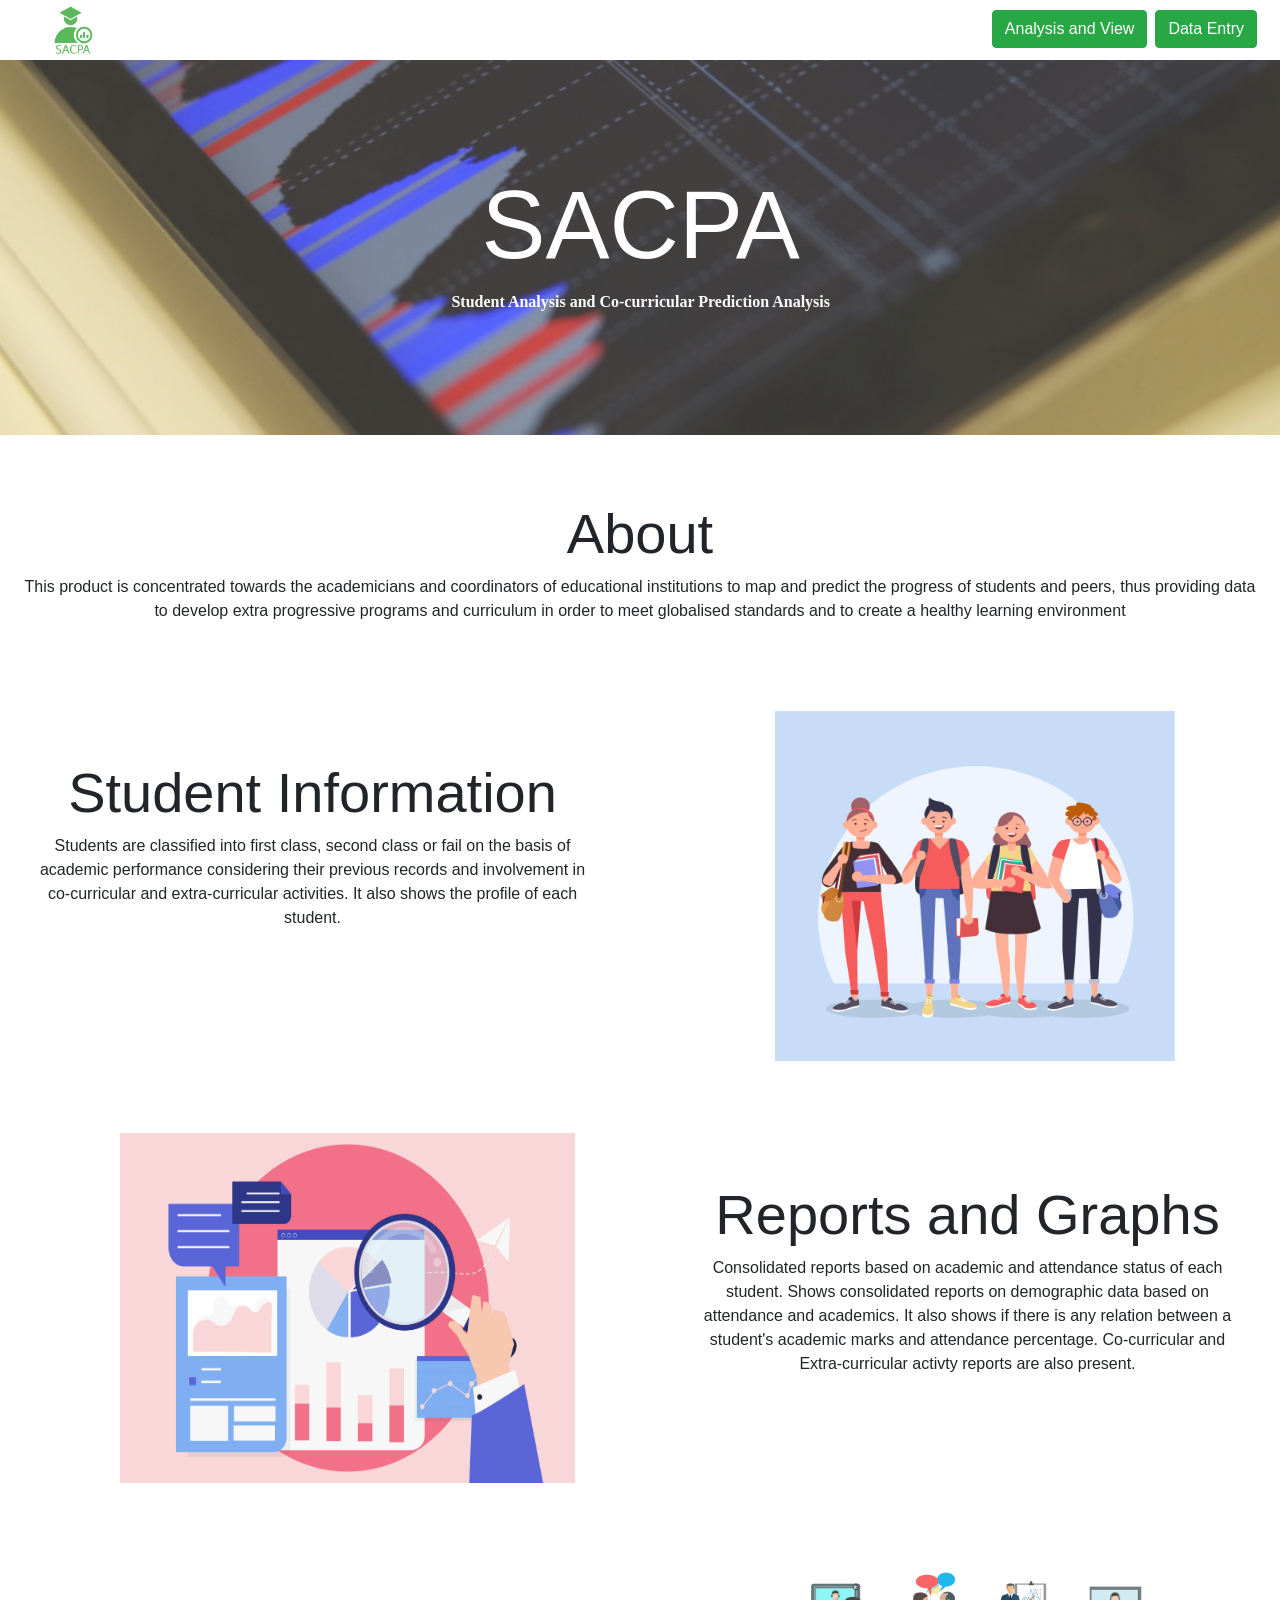
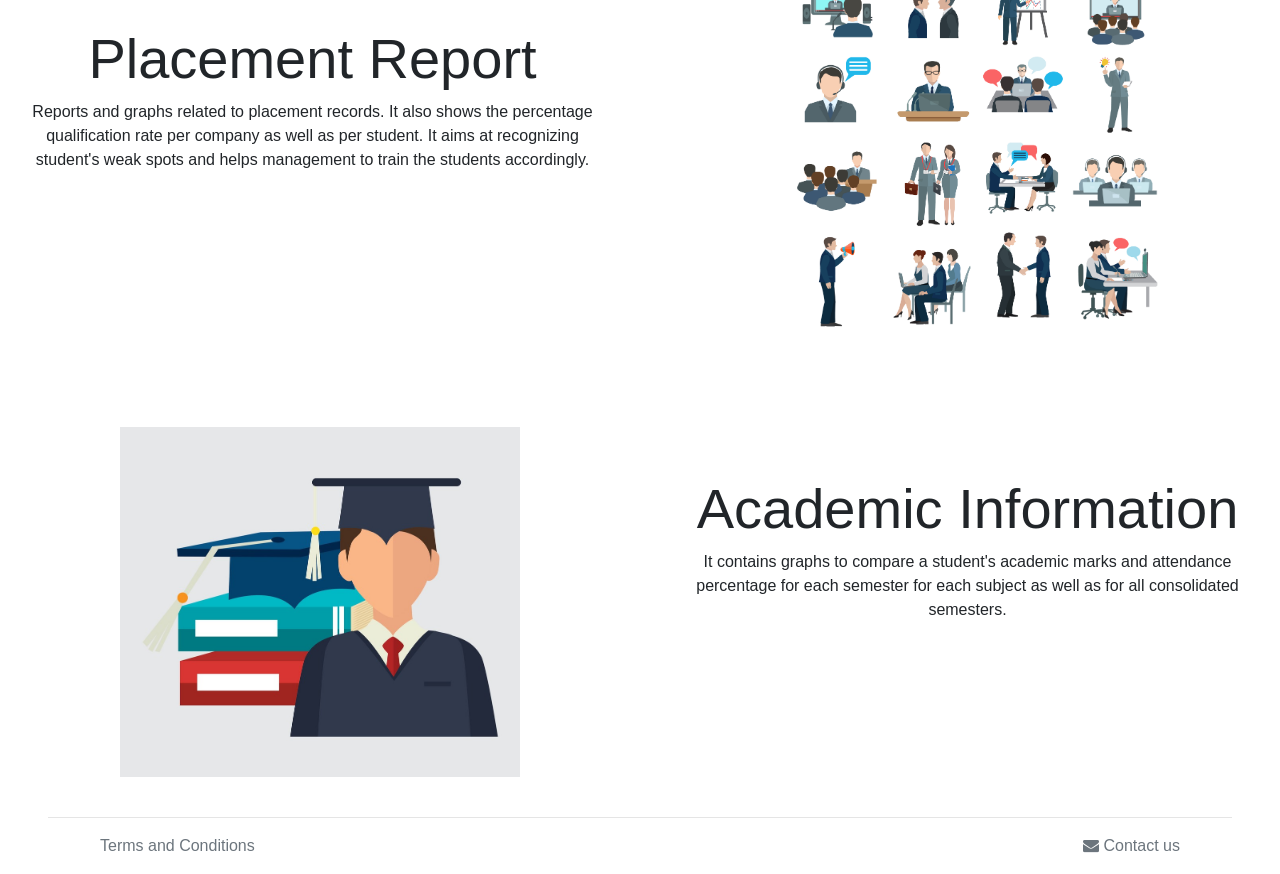
<file: index.html>
<!DOCTYPE html>
<html>
<head>
	<title>Home Page</title>
	<meta charset="utf-8">
	<meta name="viewport" content="width=device-width, initial-scale=1">
	<link rel="stylesheet" href="https://maxcdn.bootstrapcdn.com/bootstrap/4.1.3/css/bootstrap.min.css">
	<!-- <link href="//netdna.bootstrapcdn.com/bootstrap/3.0.0/css/bootstrap-glyphicons.css" rel="stylesheet"> -->
	<link rel="stylesheet" href="https://cdnjs.cloudflare.com/ajax/libs/font-awesome/4.7.0/css/font-awesome.min.css">

	<script src="https://ajax.googleapis.com/ajax/libs/jquery/3.3.1/jquery.min.js"></script>
	<script src="https://cdnjs.cloudflare.com/ajax/libs/popper.js/1.14.3/umd/popper.min.js"></script>
	<script src="https://maxcdn.bootstrapcdn.com/bootstrap/4.1.3/js/bootstrap.min.js"></script>
	<style type="text/css">
	.sticky-offset
	{
		top: 56px;
	}

	.about
	{
		position: relative;
	}

	.text-block
	{
		position: absolute;
		bottom: 20px;
		right: 20px;
		/*background-color: #262626;*/
		color: white;
		padding-left: 20px;
		padding-right: 430px;
		padding-bottom: 150px;
		text-align: center;

	}
</style>
</head>

<body>
	<div class="container-fluid" style="overflow-y: hidden; overflow-x: hidden; padding-bottom: 0px; padding-top: 0px; padding-left: 0px; padding-right: 0px;">
		<nav class="navbar navbar-expand-lg justify-content-between sticky-top sticky-offset shadow-sm p-1" style="position: fixed;width: 100%;top: 0; background-color: #ffffff;">
			
				<div class="navbar-header col-md-6">
					<a href="index.html">
						<img src="logo_green.png" alt="SACPA" height="50px"/>
					</a>
				</div>
				<div class="col-md-6">
					<button type="button" class="btn btn-success m-1" style="float: right;" onclick="location.href='data_entry.html';">Data Entry</button> 
					<button type="button" class="btn btn-success m-1" style="float: right;" onclick="location.href='analysis_page.html';">Analysis and View</button>
				</div>
			
		</nav>
		<div style="padding-top: 60px; height: 500px;" class="about">
			<img src="stats.jpeg" alt="Cover Photo" style="width: 100%; vertical-align: middle; opacity: 0.8;">
			<div class="text-block">
				<h1 class="display-1"><strong>SACPA</strong></h1>
				<p style="font-family: Georgia, serif;"><strong>Student Analysis and Co-curricular Prediction Analysis</strong></p>
			</div>
		</div>
		<!-- <br> -->

		<div style="text-align: center;" class="pl-3 pr-3">
			<h3 class="display-4">About</h3>
			<p>This product is concentrated towards the academicians and coordinators of educational institutions to map and predict the progress of students and peers, thus providing data to develop extra progressive programs and curriculum in order to meet globalised standards and to create a healthy learning environment</p>
		</div>
		<br><br><br>
		
		<div class="row">
			<div class="col-md-6 p-5" style="text-align: center;">
				<h4 class="display-4">Student Information</h4>
				<p>Students are classified into first class, second class or fail on the basis of academic performance considering their previous records and involvement in co-curricular and extra-curricular activities. It also shows the profile of each student.</p>
			</div>
			<div class="col-md-6">
				<img src="homepage_student.jpg" class="shadow" style="width: 400px; height: 350px; margin-left: 120px;">
			</div>
		</div>
		<!-- <hr> -->
		<br><br><br>
		<div class="row">
			<div class="col-md-6">
				<img src="reports.jpg" class="shadow" style="width: 455px; height: 350px; margin-left: 120px;">
			</div>
			<div class="col-md-6 p-5" style="text-align: center;">
				<h4 class="display-4">Reports and Graphs</h4>
				<p>Consolidated reports based on academic and attendance status of each student. Shows consolidated reports on demographic data based on attendance and academics. It also shows if there is any relation between a student's academic marks and attendance percentage. Co-curricular and Extra-curricular activty reports are also present. </p>
			</div>
		</div>
		<!-- <hr> -->
		<br><br><br>
		<div class="row">
			<div class="col-md-6" style="text-align: center;padding-top: 70px; padding-left: 30px; padding-right:30px ; padding-bottom:30px; ">
				<h4 class="display-4">Placement Report</h4>
				<p>Reports and graphs related to placement records. It also shows the percentage qualification rate per company as well as per student. It aims at recognizing student's weak spots and helps management to train the students accordingly.</p>
			</div>
			<div class="col-md-6">
				<img src="homepage_placement.jpg" class="shadow" style="width: 400px; height: 400px; margin-left: 120px;">
			</div>
			
		</div>
		<!-- <hr> -->
		<br><br><br>
		<div class="row">
			<div class="col-md-6">
				<img src="academic.jpg" class="shadow" style="width: 400px; height: 350px; margin-left: 120px; ">
			</div>
			<div class="col-md-6 p-5" style="text-align: center; padding-top: 70px; padding-left: 30px; padding-right:30px ; padding-bottom:30px;">
				<h4 class="display-4">Academic Information</h4>
				<p>It contains graphs to compare a student's academic marks and attendance percentage for each semester for each subject as well as for all consolidated semesters.</p>
			</div>
		</div>
		<br>
		<hr class="ml-5 mr-5">
		<div class="row" style="padding-left: 100px;">
			<p class="text-muted col-md-6">Terms and Conditions</p>
			<div class="col-md-6">
				<p class="text-muted" style="float: right; padding-right: 100px;"><i class="fa fa-envelope"></i>&nbsp;Contact us</p>
				<!-- <button type="button" class="btn btn-default btn-sm">
          			<span class="glyphicon glyphicon-envelope"></span> Envelope 
        		</button> -->
			</div>
		</div>
	</div>
</body>
</html>
</file>
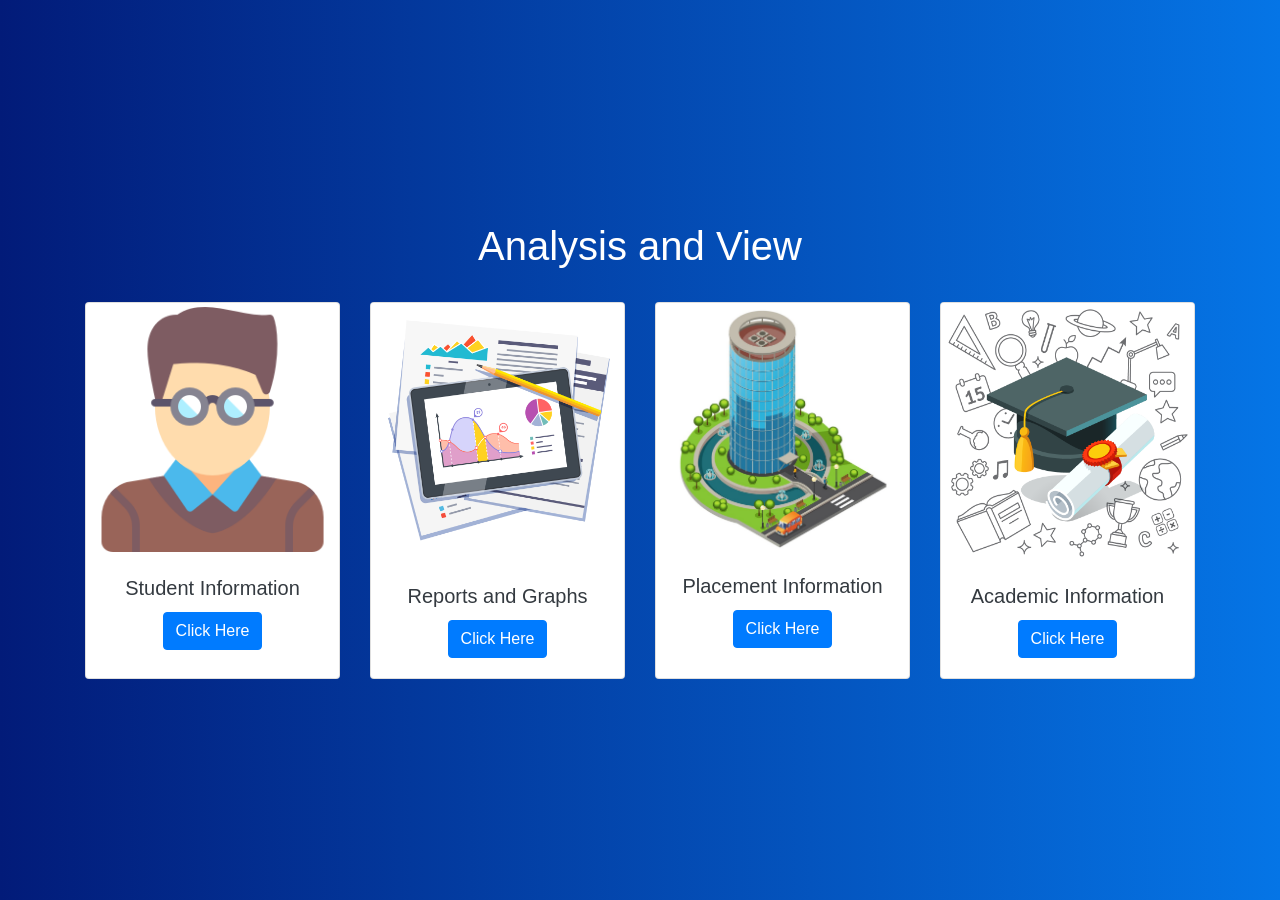
<file: analysis_page.html>
<!DOCTYPE html>
<html>
<head>
	<title>Analysis Homepage</title>
	<meta charset="utf-8">
	<meta name="viewport" content="width=device-width, initial-scale=1">
	<link rel="stylesheet" href="https://maxcdn.bootstrapcdn.com/bootstrap/4.1.3/css/bootstrap.min.css">
	<script src="https://ajax.googleapis.com/ajax/libs/jquery/3.3.1/jquery.min.js"></script>
	<script src="https://cdnjs.cloudflare.com/ajax/libs/popper.js/1.14.3/umd/popper.min.js"></script>
	<script src="https://maxcdn.bootstrapcdn.com/bootstrap/4.1.3/js/bootstrap.min.js"></script>

	<style type="text/css">
	.jumbotron {
		/*background-color: #ffffff;*/
		color: #fff;
		padding: 100px 25px;
		min-height: 100%;  
		min-height: 100vh; 
		display: flex;
		align-items: center;
		background: #0575E6;  /* fallback for old browsers */
background: -webkit-linear-gradient(to right, #021B79, #0575E6);  /* Chrome 10-25, Safari 5.1-6 */
background: linear-gradient(to right, #021B79, #0575E6); /* W3C, IE 10+/ Edge, Firefox 16+, Chrome 26+, Opera 12+, Safari 7+ */
/* W3C, IE 10+/ Edge, Firefox 16+, Chrome 26+, Opera 12+, Safari 7+ */


	}

	.input-group
	{
		
		margin-right: auto;
		margin-left: auto;
	}

	a.custom-card, a.custom-card:hover
	{
		color: inherit;
	}

</style>
</head>

<body>
	<div class="jumbotron text-center m-0 rounded-0">
		<div class="container">
			<!-- <div style="background-color: #cae8ca; border-radius: 25px;"> -->
				<h1>Analysis and View</h1> 
			<!-- </div> -->
			<br>
			<div class="card-deck" style="display: flex;">

					<div class="card shadow-lg">
					
						<img class="card-img-top p-1" src="student.png" alt="student" > 
						
						<div class="card-body">
							<h5 class="card-title text-dark">Student Information</h5>
							
							<a href="student_info_tables.php" class="btn btn-primary">Click Here</a>
						</div>
					</div>
				
				
					<div class="card shadow-lg">
						<img class="card-img-top" src="reports1.jpg" alt="student" style="height: 261px;">
						<div class="card-body">
							<h5 class="card-title text-dark">Reports and Graphs</h5>
							
							<a href="reports.php" class="btn btn-primary">Click Here</a>
						</div>
					</div>
			
				
					<div class="card shadow-lg">
						<img class="card-img-top p-1" src="placement.jpg" alt="student" >
						<div class="card-body">
							<h5 class="card-title text-dark">Placement Information</h5>
							

							<a href="placement.php" class="btn btn-primary">Click Here</a>
						</div>
					</div>
				

				
					<div class="card shadow-lg">
						<img class="card-img-top" src="academic.png" alt="student" style="height: 261px;">
						<div class="card-body">
							<h5 class="card-title text-dark">Academic Information</h5>
							
							<a href="academic_graph.php" class="btn btn-primary">Click Here</a>
						</div>
					</div>
				
			</div>
		</div>
	</div>

</body>

</html>
</file>
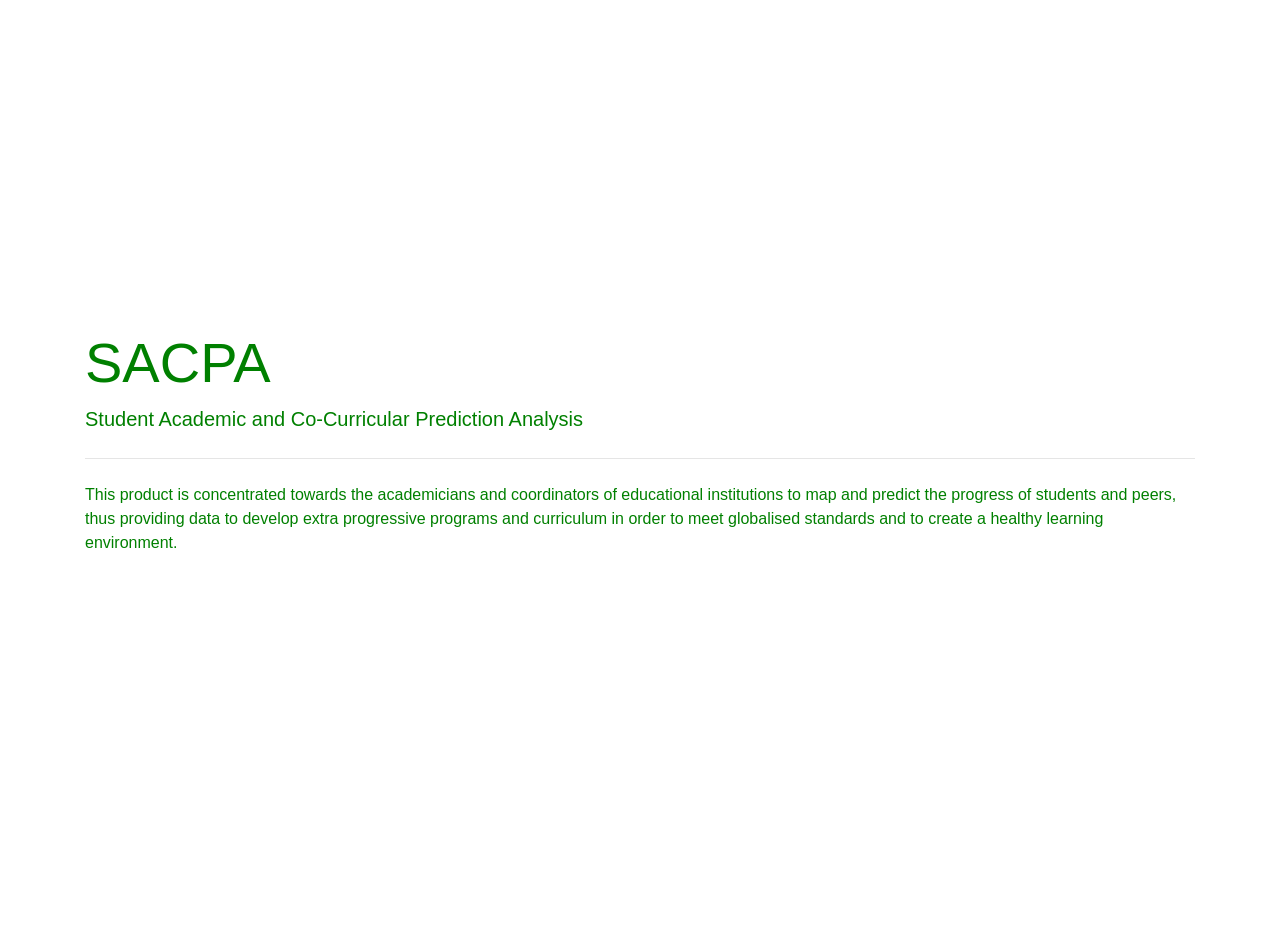
<file: background_active_page.html>
<!DOCTYPE html>
<html>
<head>
	<title>background</title>
	<meta charset="utf-8">
	<meta name="viewport" content="width=device-width, initial-scale=1">
	<link rel="stylesheet" href="https://maxcdn.bootstrapcdn.com/bootstrap/4.1.3/css/bootstrap.min.css">
	<script src="https://ajax.googleapis.com/ajax/libs/jquery/3.3.1/jquery.min.js"></script>
	<script src="https://cdnjs.cloudflare.com/ajax/libs/popper.js/1.14.3/umd/popper.min.js"></script>
	<script src="https://maxcdn.bootstrapcdn.com/bootstrap/4.1.3/js/bootstrap.min.js"></script>
	<style type="text/css">
	.vertical-center
	{
		min-height: 100%; 
		min-height: 100vh; 

		display: flex;
		align-items: center;
	}
</style>

</head>

<body style="overflow-y: hidden;">
	<div class="jumbotron jumbotron-fluid vertical-center" style="height: 100vh; color: green; background-color: #ffffff">
		<div class="container">
			<h1 class="display-4"><strong>SACPA</strong></h1>
			<p class="lead">Student Academic and Co-Curricular Prediction Analysis</p>
			<hr class="my-4">
			<p>This product is concentrated towards the academicians and coordinators of educational institutions to map and predict the progress of students and peers, thus providing data to develop extra progressive programs and curriculum in order to meet globalised standards and to create a healthy learning environment.</p>
			
		</div>
	</div>
</body>
</html>
</file>
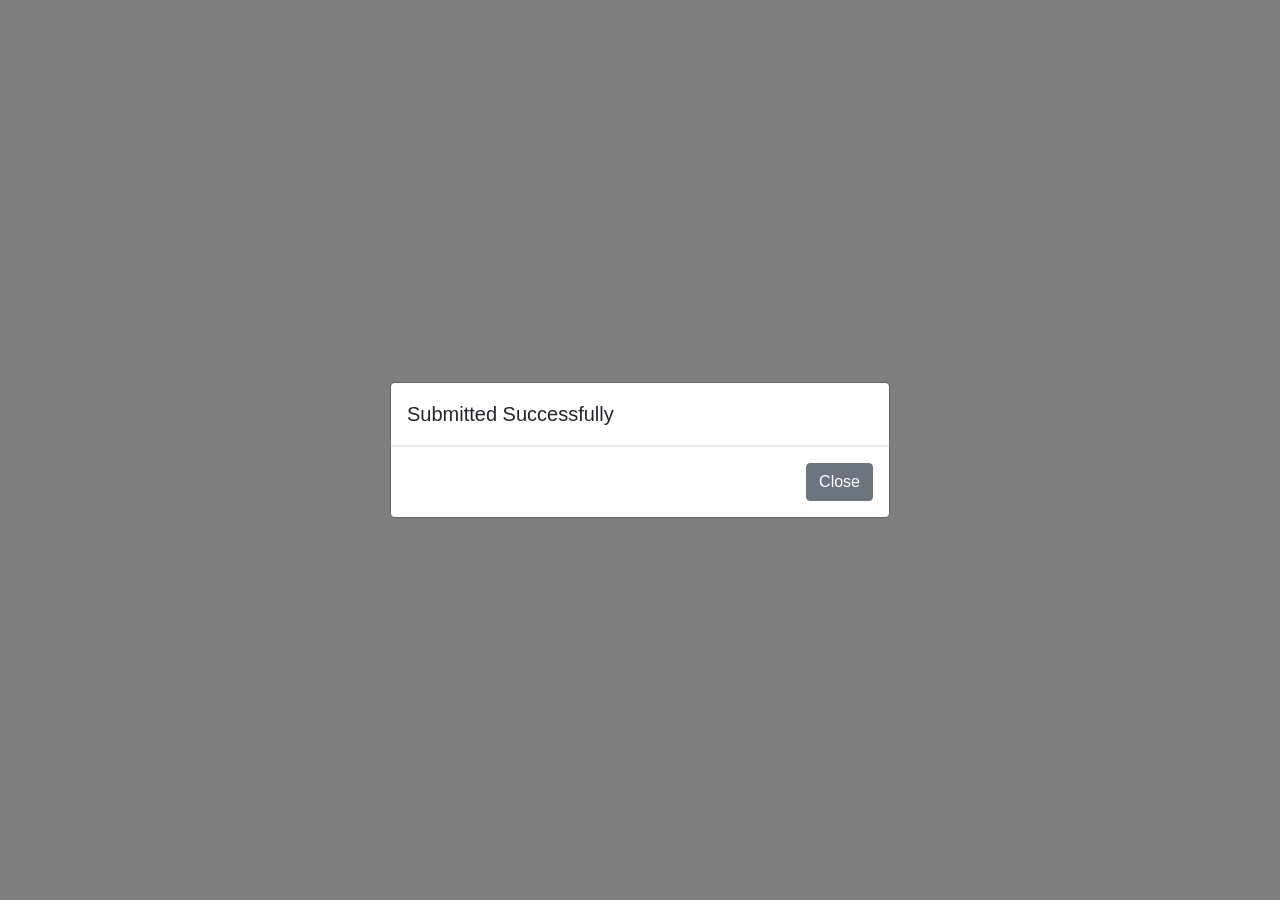
<file: modal_sample_success.html>
<!DOCTYPE html>
<html>
<head>
	<title>modal sample</title>
	<meta charset="utf-8">
	<meta name="viewport" content="width=device-width, initial-scale=1">
	<link rel="stylesheet" href="https://maxcdn.bootstrapcdn.com/bootstrap/4.1.3/css/bootstrap.min.css">
	<script src="https://ajax.googleapis.com/ajax/libs/jquery/3.3.1/jquery.min.js"></script>
	<script src="https://cdnjs.cloudflare.com/ajax/libs/popper.js/1.14.3/umd/popper.min.js"></script>
	<script src="https://maxcdn.bootstrapcdn.com/bootstrap/4.1.3/js/bootstrap.min.js"></script>
	<script type="text/javascript">
		$(document).ready(function() {
			$('#submitModal').modal('show');
		});
	</script>
</head>

<body>
	<!-- ---------BUTTON---------- -->
	<!-- <button type="button" class="btn btn-primary" data-toggle="modal" data-target="#submitModal">
		Launch demo modal
	</button> -->
	<!------ MODAL -------->
	<div class="modal fade" id="submitModal" data-backdrop="static" data-keyboard="false" tabindex="-1" role="dialog" aria-labelledby="submitModalCenterTitle" aria-hidden="false">
		<div class="modal-dialog modal-dialog-centered" role="document">
			<div class="modal-content">
				<div class="modal-header">
					<h5 class="modal-title" id="odalTitle">Submitted Successfully</h5>
				</div>
				
				<div class="modal-footer">
					 <button type="button" class="btn btn-secondary" data-dismiss="modal">Close</button>
				</div>
			</div>
		</div>
	</div>
</body>
</html>
</file>
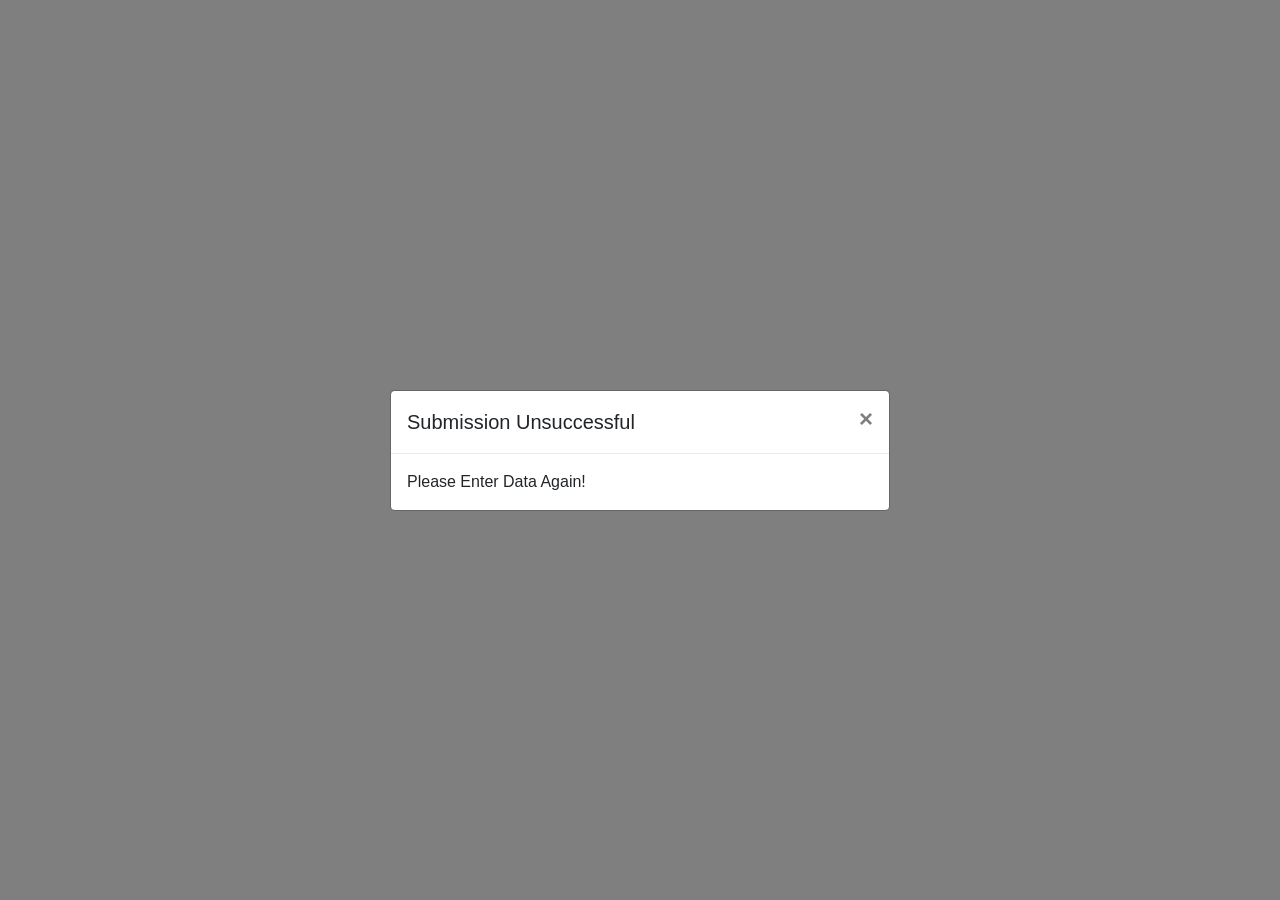
<file: modal_sample_unsuccess.html>
<!DOCTYPE html>
<html>
<head>
	<title>modal sample unsuccess</title>
	<meta charset="utf-8">
	<meta name="viewport" content="width=device-width, initial-scale=1">
	<link rel="stylesheet" href="https://maxcdn.bootstrapcdn.com/bootstrap/4.1.3/css/bootstrap.min.css">
	<script src="https://ajax.googleapis.com/ajax/libs/jquery/3.3.1/jquery.min.js"></script>
	<script src="https://cdnjs.cloudflare.com/ajax/libs/popper.js/1.14.3/umd/popper.min.js"></script>
	<script src="https://maxcdn.bootstrapcdn.com/bootstrap/4.1.3/js/bootstrap.min.js"></script>
		<script type="text/javascript">
		$(document).ready(function() {
			$('#submitModal').modal('show');
		});
	</script>
</head>

<body>
	<!-- ---------BUTTON---------- -->
	<!-- <button type="button" class="btn btn-primary" data-toggle="modal" data-target="#submitModal">
		Launch demo modal
	</button> -->
	<!------ MODAL -------->
	<div class="modal fade" id="submitModal" data-backdrop="static" data-keyboard="false"  tabindex="-1" role="dialog" aria-labelledby="submitModalCenterTitle" aria-hidden="true">
		<div class="modal-dialog modal-dialog-centered" role="document">
			<div class="modal-content">
				<div class="modal-header">
					<h5 class="modal-title" id="modalTitle">Submission Unsuccessful</h5>
					<button type="button" class="close" data-dismiss="modal" aria-label="Close">
						<span aria-hidden="true">&times;</span>
					</button>
				</div>
				<div class="modal-body">
					Please Enter Data Again!
				</div>
			</div>
		</div>
	</div>
</body>
</html>
</file>
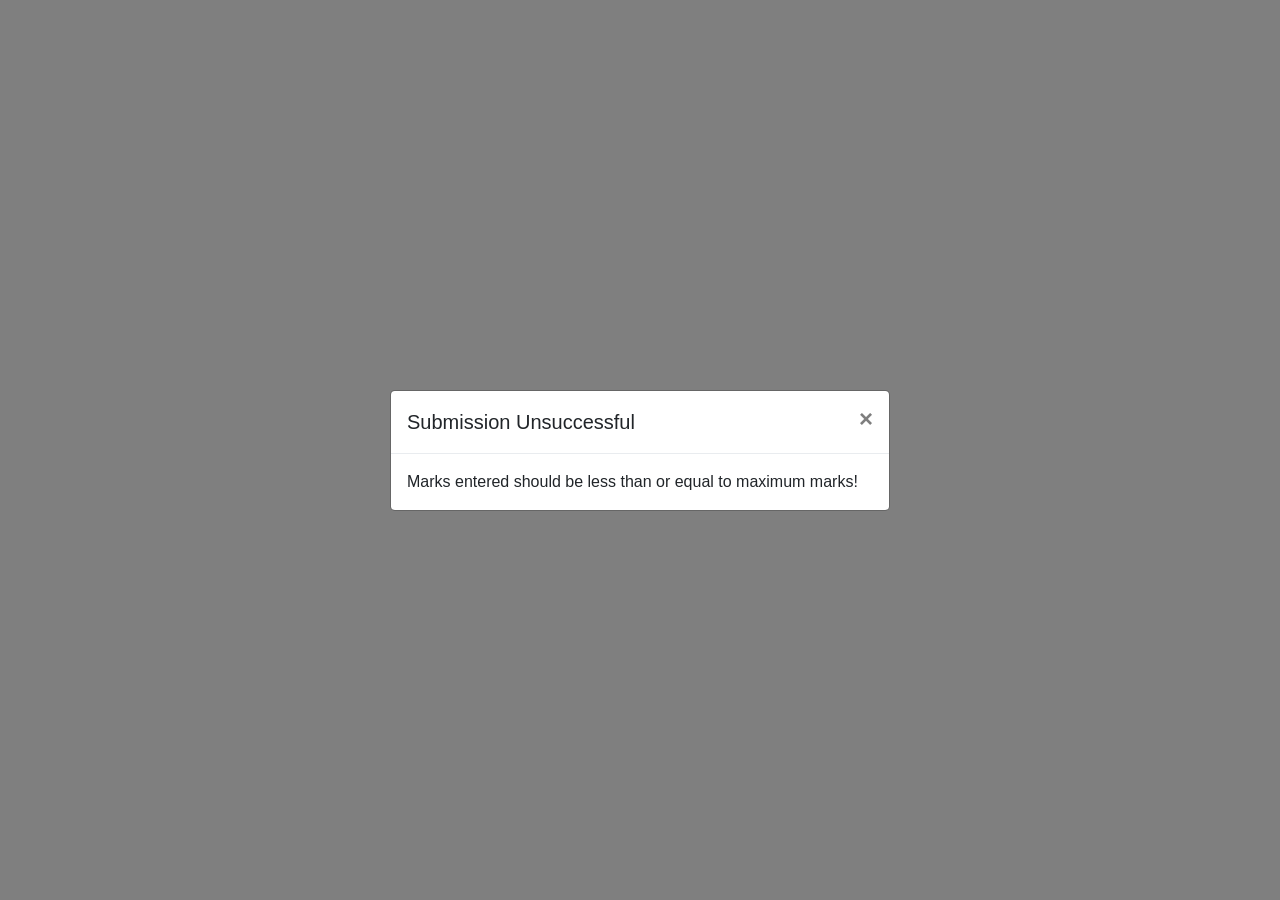
<file: modal_unsuccess_maxmarks.html>
<!DOCTYPE html>
<html>
<head>
	<title>modal sample unsuccess</title>
	<meta charset="utf-8">
	<meta name="viewport" content="width=device-width, initial-scale=1">
	<link rel="stylesheet" href="https://maxcdn.bootstrapcdn.com/bootstrap/4.1.3/css/bootstrap.min.css">
	<script src="https://ajax.googleapis.com/ajax/libs/jquery/3.3.1/jquery.min.js"></script>
	<script src="https://cdnjs.cloudflare.com/ajax/libs/popper.js/1.14.3/umd/popper.min.js"></script>
	<script src="https://maxcdn.bootstrapcdn.com/bootstrap/4.1.3/js/bootstrap.min.js"></script>
		<script type="text/javascript">
		$(document).ready(function() {
			$('#submitModal').modal('show');
		});
	</script>
</head>

<body>
	<div class="modal fade" id="submitModal" data-backdrop="static" data-keyboard="false"  tabindex="-1" role="dialog" aria-labelledby="submitModalCenterTitle" aria-hidden="true">
		<div class="modal-dialog modal-dialog-centered" role="document">
			<div class="modal-content">
				<div class="modal-header">
					<h5 class="modal-title" id="modalTitle">Submission Unsuccessful</h5>
					<button type="button" class="close" data-dismiss="modal" aria-label="Close">
						<span aria-hidden="true">&times;</span>
					</button>
				</div>
				<div class="modal-body">
					Marks entered should be less than or equal to maximum marks!
				</div>
			</div>
		</div>
	</div>
</body>
</html>
</file>
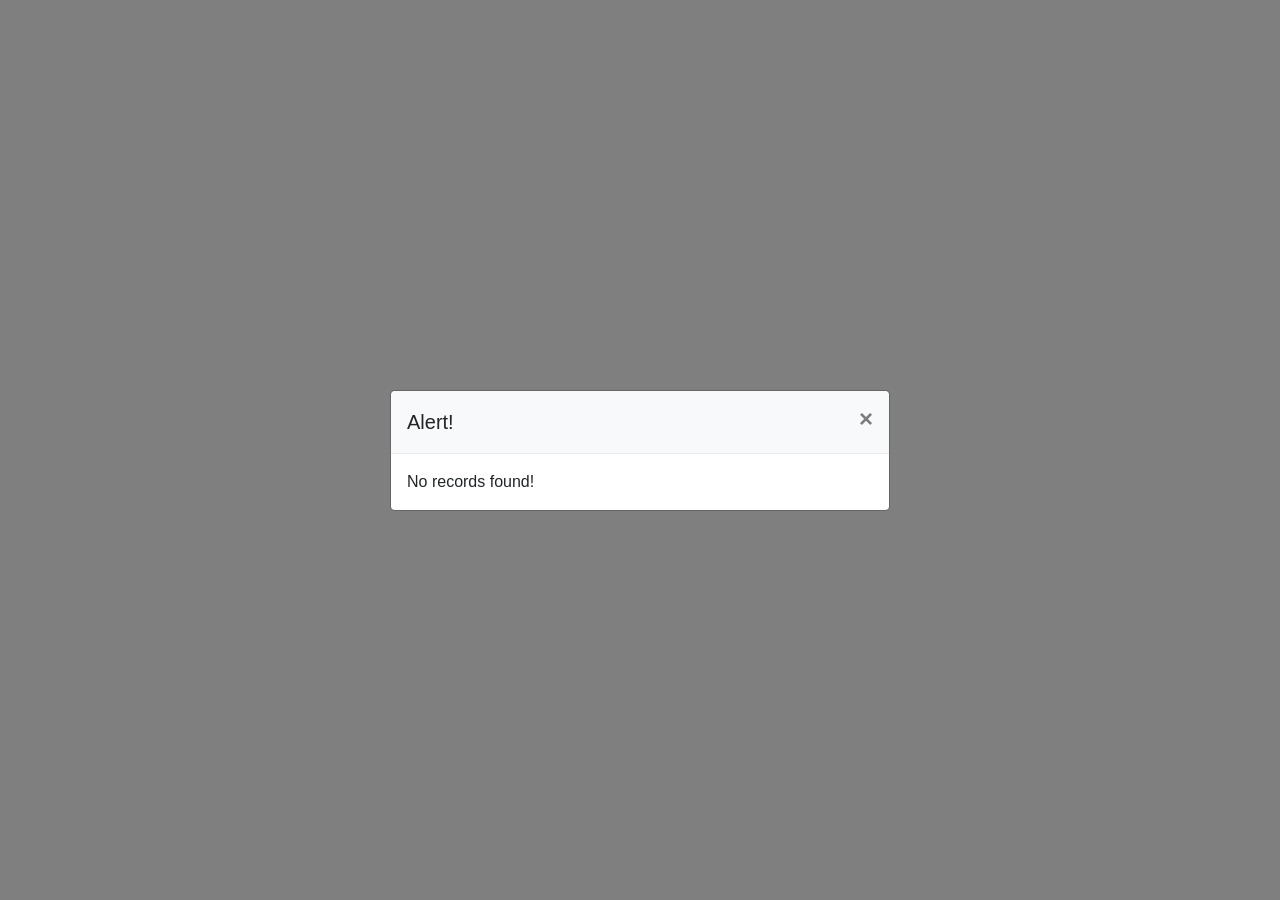
<file: modal_unsuccess_reports.html>
<!DOCTYPE html>
<html>
<head>
	<title>modal sample unsuccess</title>
	<meta charset="utf-8">
	<meta name="viewport" content="width=device-width, initial-scale=1">
	<link rel="stylesheet" href="https://maxcdn.bootstrapcdn.com/bootstrap/4.1.3/css/bootstrap.min.css">
	<script src="https://ajax.googleapis.com/ajax/libs/jquery/3.3.1/jquery.min.js"></script>
	<script src="https://cdnjs.cloudflare.com/ajax/libs/popper.js/1.14.3/umd/popper.min.js"></script>
	<script src="https://maxcdn.bootstrapcdn.com/bootstrap/4.1.3/js/bootstrap.min.js"></script>
		<script type="text/javascript">
		$(document).ready(function() {
			$('#submitModal').modal('show');
		});
	</script>
</head>

<body>
	<div class="modal fade" id="submitModal" data-backdrop="static" data-keyboard="false"  tabindex="-1" role="dialog" aria-labelledby="submitModalCenterTitle" aria-hidden="true">
		<div class="modal-dialog modal-dialog-centered" role="document">
			<div class="modal-content">
				<div class="modal-header bg-light">
					<h5 class="modal-title" id="modalTitle">Alert!</h5>
					<button type="button" class="close" data-dismiss="modal" aria-label="Close">
						<span aria-hidden="true">&times;</span>
					</button>
				</div>
				<div class="modal-body">
					No records found!
				</div>
			</div>
		</div>
	</div>
</body>
</html>
</file>
